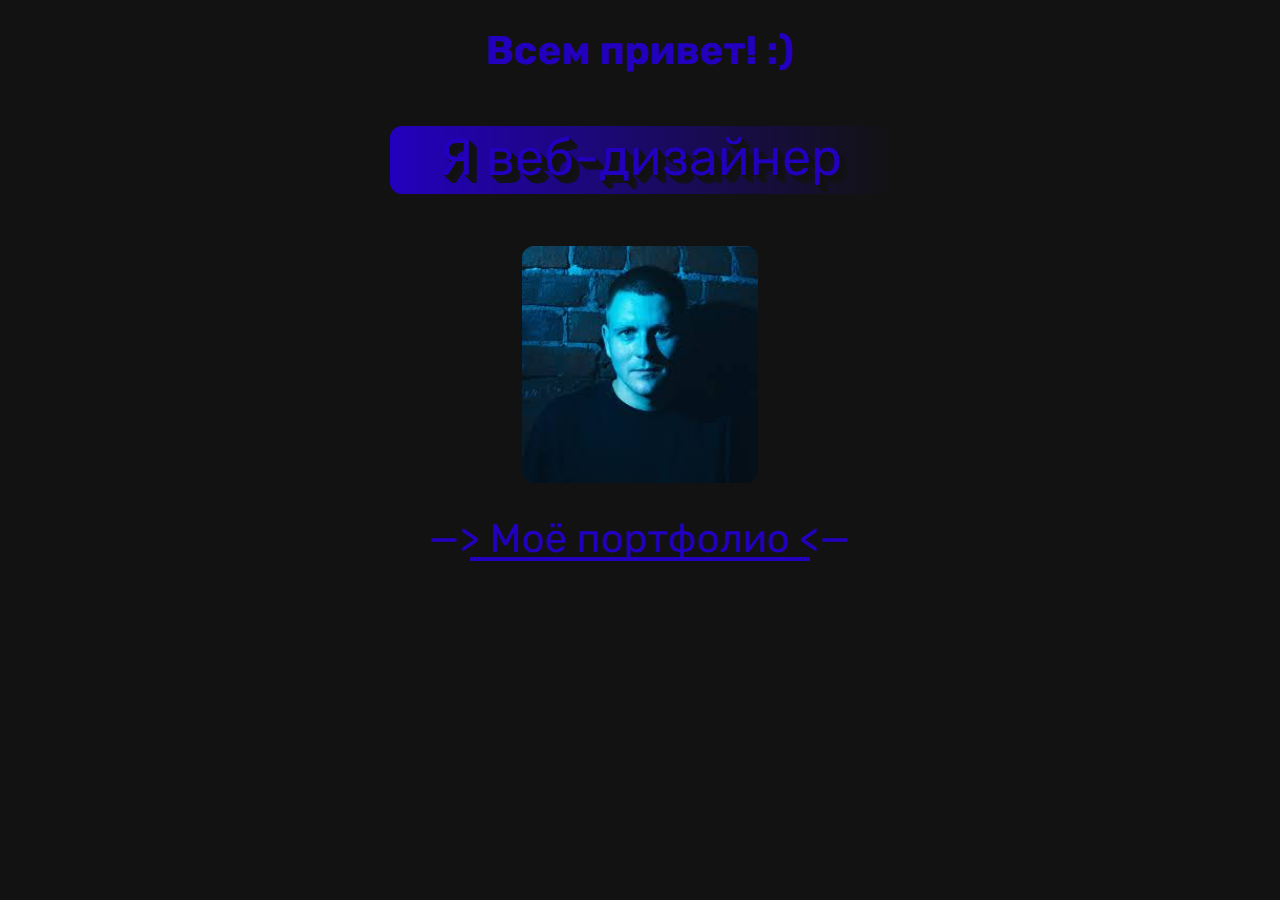
<file: index.html>
<!DOCTYPE html>
<html lang="ru">
<head>
    <meta charset="UTF-8">
    <link rel="preconnect" href="https://fonts.googleapis.com">
    <link rel="preconnect" href="https://fonts.gstatic.com" crossorigin>
    <link href="https://fonts.googleapis.com/css2?family=Roboto:ital,wght@0,100;0,300;0,400;0,500;0,700;0,900;1,100;1,300;1,400;1,500;1,700;1,900&family=Rubik:ital,wght@0,300..900;1,300..900&display=swap" rel="stylesheet">
    <link rel="stylesheet" href="style.css">
    <script src="script.js"></script>
    <title>Welcome</title>
    <link rel="icon" type="image/x-icon" href="https://cdn.icon-icons.com/icons2/2596/PNG/512/dot_icon_155477.png">
    <style>
    body {
        background: #121212;
    }
    </style>
</head>
<body>
    <h1>Всем привет! :)</h1>
    <p>Я веб-дизайнер</p>
    <figure>
        <center><img src="[data-uri]" alt="My photo" style="width:20%">
        <center/>
    </figure>
    <a href="https://www.behance.net/aleksey_nevrotov" target="_blank">—> Моё портфолио <—</a>
</body>
</html>
</file>
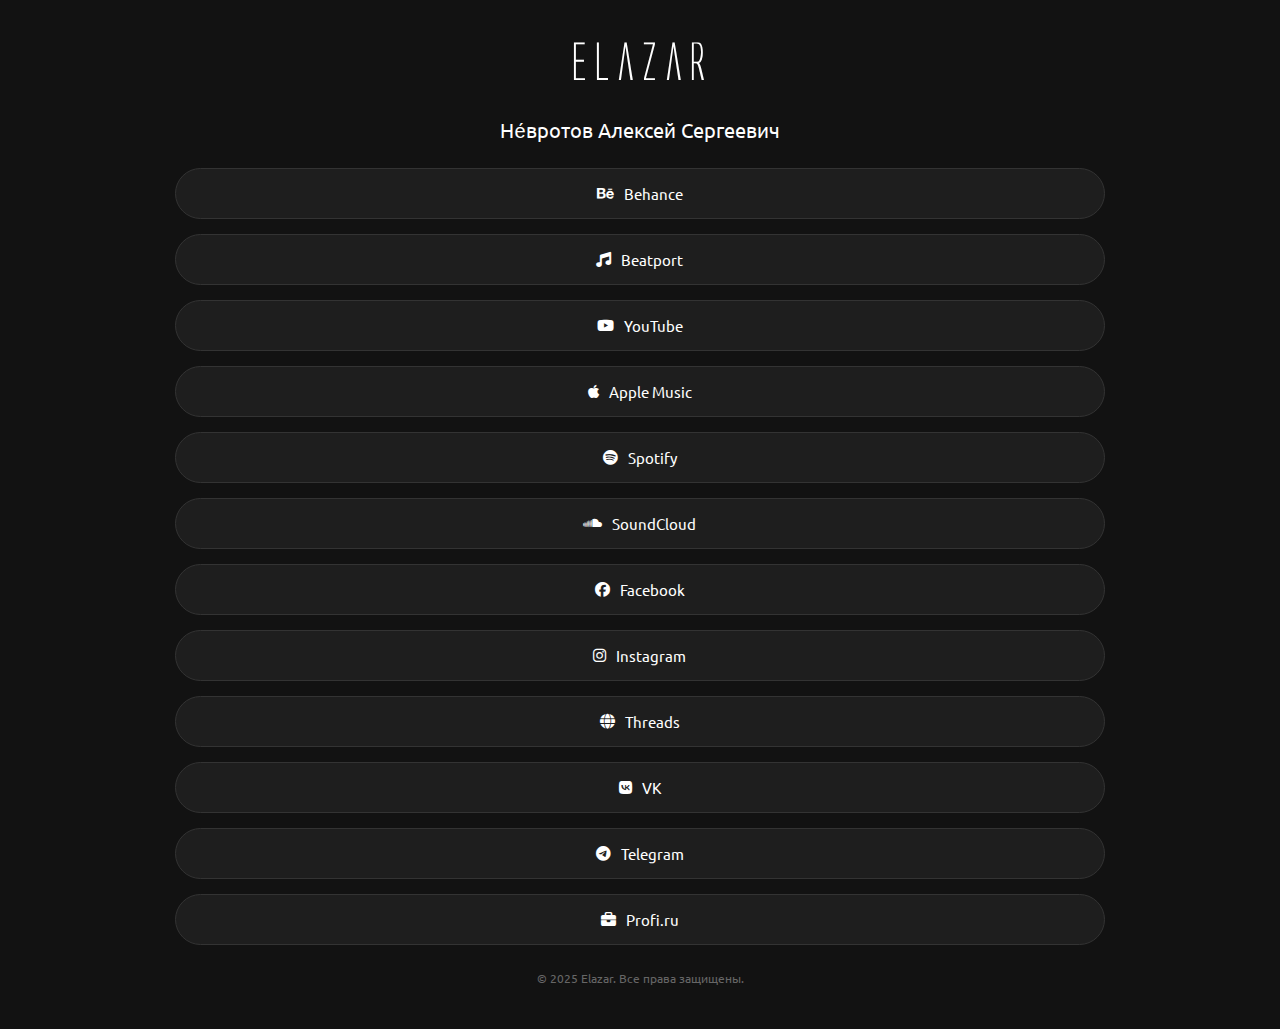
<file: backup.html>
<!DOCTYPE html>
<html lang="ru">
<head>
  <meta charset="UTF-8" />
  <meta name="viewport" content="width=device-width, initial-scale=1.0" />
  <title>Elazar</title>
  <meta name="description" content="Невротов Алексей Сергеевич: дизайн, музыка, соцсети. Всё в одном месте." />
  <link href="https://fonts.googleapis.com/css2?family=Ubuntu&display=swap" rel="stylesheet" />
  <link rel="stylesheet" href="https://cdnjs.cloudflare.com/ajax/libs/font-awesome/6.5.0/css/all.min.css" referrerpolicy="no-referrer" />

  <style>
    @font-face {
      font-family: 'Alien League';
      src: url('fonts/AlienLeague.woff') format('woff');
      font-display: swap;
    }

    body {
      font-family: 'Ubuntu', sans-serif;
      background: #121212;
      color: #fff;
      padding: 5px 5px;
      text-align: center;
    }

    .logo-text {
      font-family: 'Alien League', sans-serif;
      font-size: 50px;
      margin: 25px auto;
      user-select: none;
      pointer-events: none;
    }

    h1 {
      font-size: 20px;
      margin-bottom: 25px;
      font-weight: 400;
    }

    .link {
      position: relative;
      overflow: hidden;
      display: flex;
      align-items: center;
      justify-content: center;
      gap: 10px;
      margin: 15px auto;
      max-width: 70%;
      padding: 15px 25px;
      background: #1e1e1e;
      border: 1px solid #333;
      border-radius: 30px;
      color: #fff;
      text-decoration: none;
      font-size: 15px;
      transition: 0.3s;
    }

    .link i {
      font-size: 15px;
    }

    .link:hover {
      background: #2b2b2b;
      transform: scale(1.02);
    }

    .link:active {
      transform: scale(0.97);
      background: #3a3a3a;
    }

    .link.shine::before {
      content: "";
      position: absolute;
      top: 0;
      left: -100%;
      width: 100%;
      height: 100%;
      background: linear-gradient(
        120deg,
        rgba(255, 255, 255, 0) 0%,
        rgba(255, 255, 255, 0.07) 50%,
        rgba(255, 255, 255, 0) 100%
      );
      animation: shine 2.5s ease-in-out infinite;
      pointer-events: none;
    }

    @keyframes shine {
      0% { left: -100%; }
      100% { left: 100%; }
    }

    footer {
      margin-top: 25px;
      font-size: 12px;
      color: #666;
      margin-bottom: 30px;
    }

    @media (hover: none) {
      .link:hover {
        background: #1e1e1e !important;
        transform: none !important;
      }

      .link.shine::before {
        animation: none !important;
      }
    }

    .link.loading {
      pointer-events: none;
      color: transparent !important;
    }

    .link.loading::after {
      content: "";
      position: absolute;
      width: 20px;
      height: 20px;
      border: 1px solid #666;
      border-top-color: transparent;
      border-radius: 50%;
      animation: spin 1s linear infinite;
    }

    .link:not(.loading)::after {
      display: none;
    }

    @keyframes spin {
      to {
        transform: rotate(360deg);
      }
    }

    @keyframes glitch {
      0% {
        transform: none;
        opacity: 1;
      }
      10% {
        transform: translate(2px, -2px);
        opacity: 0.8;
      }
      20% {
        transform: translate(-2px, 2px);
        opacity: 0.8;
      }
      30% {
        transform: translate(2px, 2px);
        opacity: 0.9;
      }
      40% {
        transform: translate(-2px, -2px);
        opacity: 1;
      }
      50% {
        transform: none;
        opacity: 1;
      }
      100% {
        transform: none;
        opacity: 1;
      }
    }

    .logo-text.glitch {
      animation: glitch 0.6s linear;
    }
  </style>
</head>

<body>
  <div class="logo-text">Elazar</div>
  <h1>Не́вротов Алексей Сергеевич</h1>

  <a class="link shine" href="https://www.behance.net/aleksey_nevrotov" target="_blank" rel="noopener noreferrer"><i class="fab fa-behance"></i>Behance</a>
  <a class="link shine" href="https://www.beatport.com/artist/elazar/772554" target="_blank" rel="noopener noreferrer"><i class="fas fa-music"></i>Beatport</a>
  <a class="link shine" href="http://www.youtube.com/@AlekseiNevrotov" target="_blank" rel="noopener noreferrer"><i class="fab fa-youtube"></i>YouTube</a>
  <a class="link" href="https://music.apple.com/ru/artist/elazar/1133744695" target="_blank" rel="noopener noreferrer"><i class="fab fa-apple"></i>Apple Music</a>
  <a class="link" href="https://open.spotify.com/artist/5QGwiMzykUdiSBVTbZZISe" target="_blank" rel="noopener noreferrer"><i class="fab fa-spotify"></i>Spotify</a>
  <a class="link" href="https://soundcloud.com/elazarofficial" target="_blank" rel="noopener noreferrer"><i class="fab fa-soundcloud"></i>SoundCloud</a>
  <a class="link" href="https://www.facebook.com/elazarsound/" target="_blank" rel="noopener noreferrer"><i class="fab fa-facebook"></i>Facebook</a>
  <a class="link" href="https://instagram.com/elazarofficial/" target="_blank" rel="noopener noreferrer"><i class="fab fa-instagram"></i>Instagram</a>
  <a class="link" href="https://www.threads.net/@elazarofficial" target="_blank" rel="noopener noreferrer"><i class="fas fa-globe"></i>Threads</a>
  <a class="link" href="https://vk.com/artist/elazar" target="_blank" rel="noopener noreferrer"><i class="fab fa-vk"></i>VK</a>
  <a class="link" href="tg://resolve?domain=elazarofficial"><i class="fab fa-telegram"></i>Telegram</a>
  <a class="link" href="https://profi.ru/geo-spb/profile/NevrotovAS/" target="_blank" rel="noopener noreferrer"><i class="fas fa-briefcase"></i>Profi.ru</a>

  <footer>© 2025 Elazar. Все права защищены.</footer>

  <script>
    const isMobile = /iPhone|iPad|iPod|Android/i.test(navigator.userAgent);

    if (isMobile) {
      const links = document.querySelectorAll('.link');

      links.forEach(link => {
        link.addEventListener('click', function (e) {
          if (link.classList.contains('loading')) return;

          e.preventDefault();
          sessionStorage.setItem('elazar-loading-href', link.href);

          links.forEach(l => l.classList.remove('loading'));
          link.classList.add('loading');

          setTimeout(() => {
            window.location.href = link.href;
          }, 400);
        });
      });

      const resetLoadingState = () => {
        sessionStorage.removeItem('elazar-loading-href');
        links.forEach(link => link.classList.remove('loading'));
      };

      window.addEventListener('pageshow', resetLoadingState);
      window.addEventListener('visibilitychange', () => {
        if (document.visibilityState === 'visible') resetLoadingState();
      });
      window.addEventListener('load', resetLoadingState);
    }

    const logo = document.querySelector('.logo-text');
    logo.classList.add('glitch');
    setTimeout(() => {
      logo.classList.remove('glitch');
    }, 600);
  </script>
</body>
</html>
</file>
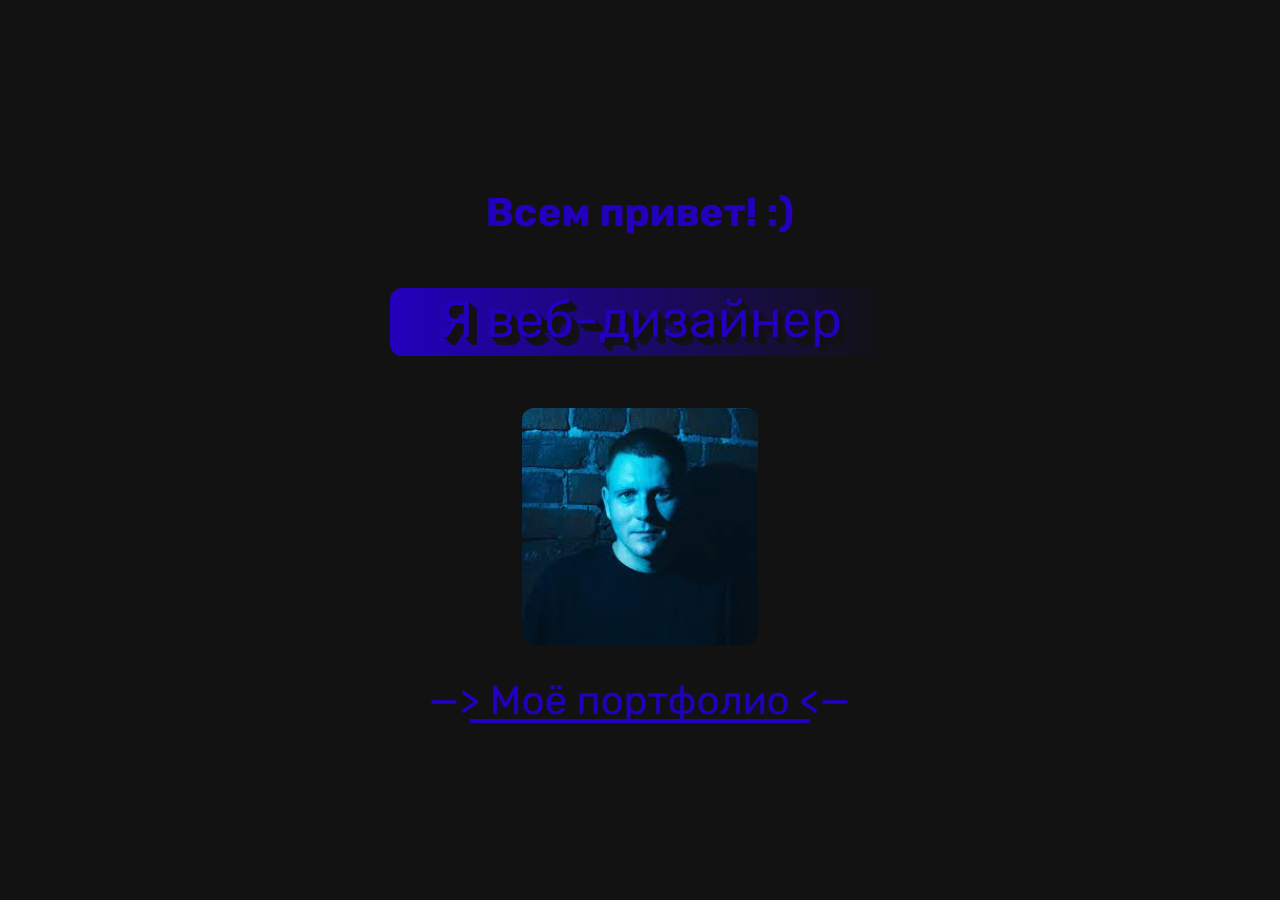
<file: welcome.html>
<!DOCTYPE html>
<html lang="ru">
<head>
    <meta charset="UTF-8">
    <link rel="preconnect" href="https://fonts.googleapis.com">
    <link rel="preconnect" href="https://fonts.gstatic.com" crossorigin>
    <link href="https://fonts.googleapis.com/css2?family=Roboto:ital,wght@0,100;0,300;0,400;0,500;0,700;0,900;1,100;1,300;1,400;1,500;1,700;1,900&family=Rubik:ital,wght@0,300..900;1,300..900&display=swap" rel="stylesheet">
    <link rel="stylesheet" href="style.css">
    <title>Welcome</title>
    <style>
    body {
        background: #121212;
    }
    </style>
</head>
<body>
    <canvas id="matrixCanvas"></canvas>
    <h1>Всем привет! :)</h1>
    <p>Я веб-дизайнер</p>
    <figure>
        <center><img src="[data-uri]" alt="My photo" style="width:20%">
        <center/>
    </figure>
    <a href="https://www.behance.net/aleksey_nevrotov" target="_blank">—> Моё портфолио <—</a>
    <script src="script.js"></script>
</body>
</html>
</file>
<file: style.css>
body {
    font-family: "Rubik";
}
h1 {
    color: #2300bd;
    font-size: 40px;
    text-align: center;
}
p {
    font-size: 52px;
    font-weight: normal;
    cursor: pointer;
    text-shadow: 1px 1px 0 #121212,
                 2px 2px 0 #121213,
                 3px 3px 0 #121214,
                 4px 4px 0 #121215,
                 5px 5px 0 #121216,
                 6px 6px 0 #121217,
                 7px 7px 0 #121218,
                 8px 8px 0 #121219;
    color: #2300bd;
    transition: all 1s;
    text-align: center;
}
p:hover {
    text-shadow: 1px -1px 0 #2300bd,
                 2px -2px 0 #2300bd,
                 3px -3px 0 #2300bd,
                 4px -4px 0 #2300bd,
                 5px -5px 0 #2300bd,
                 6px -6px 0 #2300bd,
                 7px -7px 0 #2300bd,
                 8px -8px 0 #2300bd;
    color: #121212;
}
p {
    border-top-left-radius: 12px;
    border-bottom-left-radius: 12px;
    background: linear-gradient(to right, #2300bd, #121212);
    width: 500px;
    height: 68px;
    display: block;
    margin-left: auto;
    margin-right: auto
    
}
a {
    text-decoration: none;
    color: #2300bd;
    font-size: 40px;
    text-align: center;
    display: block;
    padding: 12px 100px;
}
a:after {
    content: "";
    display: block;
    position: relative;
    z-index: -1;
    width: 32%;
    margin: auto;
    border-bottom: 4px solid #2300bd;
    bottom: .12em;
    transition: all 1s;
}
a:hover:after {
    width: 0%;
    border-bottom-width:1px;
}
img {
    border-radius: 12px;
}
</file>
